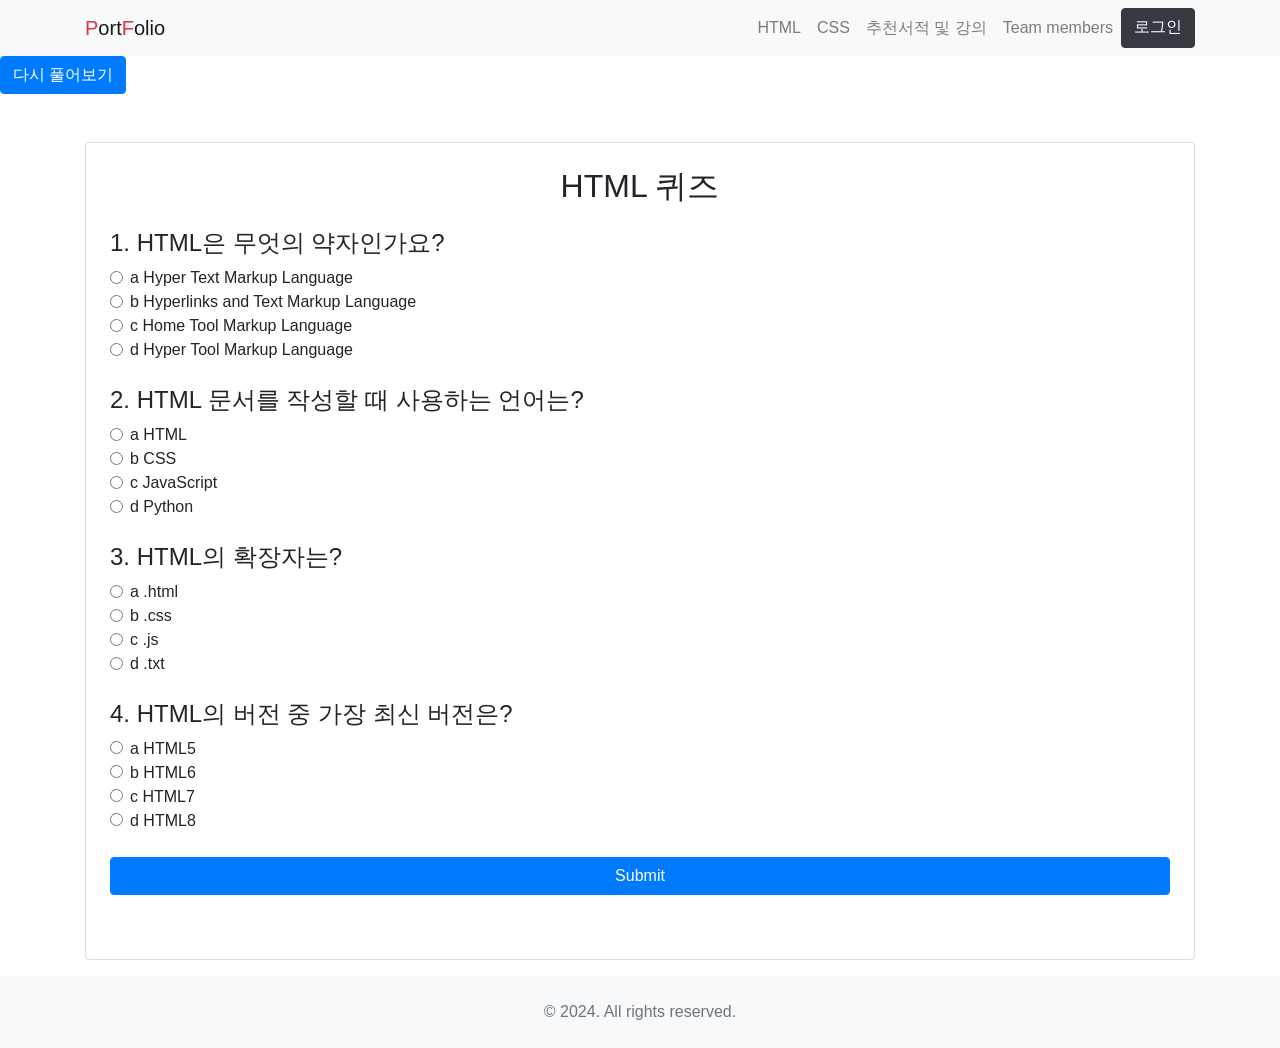
<file: 3.html>
<!DOCTYPE html>
<html lang="en">
  <head>
    <meta charset="UTF-8" />
    <meta name="viewport" content="width=device-width, initial-scale=1.0" />
    <title>CSS 기술 설명 페이지</title>
    <link rel="stylesheet" type="text/css" href="./html2,3.css"/>
    
    <link
      href="https://stackpath.bootstrapcdn.com/bootstrap/4.5.2/css/bootstrap.min.css"
      rel="stylesheet"
    />
    
  </head>
  </head>
  <body>

    <nav class="navbar navbar-expand-lg navbar-light bg-light">
      <div class="container">
        <a class="navbar-brand" href="index.html"
          ><span class="text-danger">P</span>ort<span class="text-danger"
            >F</span
          >olio</a
        >
        <button
          class="navbar-toggler"
          type="button"
          data-toggle="collapse"
          data-target="#navbarNav"
          aria-controls="navbarNav"
          aria-expanded="false"
          aria-label="Toggle navigation"
        >
          <span class="navbar-toggler-icon"></span>
        </button>
        <div class="collapse navbar-collapse" id="navbarNav">
          <ul class="navbar-nav ml-auto">
            <li class="nav-item">
              <a class="nav-link" href="html.html">HTML</a>
            </li>
            <li class="nav-item">
              <a class="nav-link" href="css.html">CSS</a>
            </li>
            <li class="nav-item">
              <a class="nav-link" href="about.html">추천서적 및 강의</a>
            </li>
            <li class="nav-item">
              <a class="nav-link" href="secon.html">Team members</a>
            </li>
            <a class="btn btn-dark" href="login.html" role="button">로그인</a>
          </ul>
        </div>
      </div>
    </nav>

    <section>
      <button class="btn btn-primary" onclick="showHide()">다시 풀어보기</button>
     <div class="html" id="show-hide">
        <p><section id="new2"> 
          <form id="quizForm">
            <script> // 자바시작
              const element = document.getElementById("show-hide");
              function resetQuiz() {
    var answers = document.querySelectorAll('input[type="radio"]');
    for (var i = 0; i < answers.length; i++) {
        answers[i].checked = false; // 모든 선택해제하게함
    }
    document.getElementById('result').innerHTML = "다시풀어보기"; // 결과  지움
}

function showHide() {
    var element = document.getElementById("show-hide");
    if (element.style.display === "block") {
        ; // 보이는 상태로바꿔줌
        resetQuiz(); // 퀴즈를 리셋
    } else {
        element.style.display = "block"; // 숨겨진 상태에서 보이게
    }
}

function calculateScore() {
    var score = 0;
    var answers = document.querySelectorAll('input[type="radio"]:checked');
    for (var i = 0; i < answers.length; i++) {
        score += parseInt(answers[i].value);
    }
    document.getElementById('result').innerHTML = "당신의 점수는 " + score * 25 + "점입니다.<br>";
    document.getElementById('result').innerHTML += "정답과 함께 결과를 확인하세요!<br>";
    document.getElementById('result').innerHTML += "<b>1. HTML은 무엇의 약자인가요?</b> 정답: a) <br>";
    document.getElementById('result').innerHTML += "<b>2. HTML 문서를 작성할 때 사용하는 언어는?</b> 정답: a)<br>";
    document.getElementById('result').innerHTML += "<b>3. HTML의 확장자는?</b> 정답: a)<br>";
    document.getElementById('result').innerHTML += "<b>4. HTML의 버전 중 가장 최신 버전은?</b> 정답: d)<br>";
}            //자바 끝부분 
            </script> 
           <div class="container mt-5">
            <div class="card p-4">
                <h2 class="text-center mb-4">HTML 퀴즈</h2>
                <form id="quizForm">
                    <!-- 1번 문제 -->
                    <div class="mb-4">
                        <h4>1. HTML은 무엇의 약자인가요?</h4>
                        <div class="form-check">
                            <input class="form-check-input" type="radio" name="q1" id="q1_1" value="1">
                            <label class="form-check-label" for="q1_1">a Hyper Text Markup Language</label>
                        </div>
                        <div class="form-check">
                            <input class="form-check-input" type="radio" name="q1" id="q1_2" value="0">
                            <label class="form-check-label" for="q1_2">b Hyperlinks and Text Markup Language</label>
                        </div>
                        <div class="form-check">
                            <input class="form-check-input" type="radio" name="q1" id="q1_3" value="0">
                            <label class="form-check-label" for="q1_3">c Home Tool Markup Language</label>
                        </div>
                        <div class="form-check">
                            <input class="form-check-input" type="radio" name="q1" id="q1_4" value="0">
                            <label class="form-check-label" for="q1_4">d Hyper Tool Markup Language</label>
                        </div>
                    </div>
                    <!-- 2번 문제 -->
                    <div class="mb-4">
                        <h4>2. HTML 문서를 작성할 때 사용하는 언어는?</h4>
                        <div class="form-check">
                            <input class="form-check-input" type="radio" name="q2" id="q2_1" value="1">
                            <label class="form-check-label" for="q2_1">a HTML</label>
                        </div>
                        <div class="form-check">
                            <input class="form-check-input" type="radio" name="q2" id="q2_2" value="0">
                            <label class="form-check-label" for="q2_2">b CSS</label>
                        </div>
                        <div class="form-check">
                            <input class="form-check-input" type="radio" name="q2" id="q2_3" value="0">
                            <label class="form-check-label" for="q2_3">c JavaScript</label>
                        </div>
                        <div class="form-check">
                            <input class="form-check-input" type="radio" name="q2" id="q2_4" value="0">
                            <label class="form-check-label" for="q2_4">d Python</label>
                        </div>
                    </div>
                    <!-- 3번 문제 -->
                    <div class="mb-4">
                        <h4>3. HTML의 확장자는?</h4>
                        <div class="form-check">
                            <input class="form-check-input" type="radio" name="q3" id="q3_1" value="1">
                            <label class="form-check-label" for="q3_1">a .html</label>
                        </div>
                        <div class="form-check">
                            <input class="form-check-input" type="radio" name="q3" id="q3_2" value="0">
                            <label class="form-check-label" for="q3_2">b .css</label>
                        </div>
                        <div class="form-check">
                            <input class="form-check-input" type="radio" name="q3" id="q3_3" value="0">
                            <label class="form-check-label" for="q3_3">c .js</label>
                        </div>
                        <div class="form-check">
                            <input class="form-check-input" type="radio" name="q3" id="q3_4" value="0">
                            <label class="form-check-label" for="q3_4">d .txt</label>
                        </div>
                    </div>
                    <!-- 4번 문제 -->
                    <div class="mb-4">
                        <h4>4. HTML의 버전 중 가장 최신 버전은?</h4>
                        <div class="form-check">
                            <input class="form-check-input" type="radio" name="q4" id="q4_1" value="0">
                            <label class="form-check-label" for="q4_1">a HTML5</label>
                        </div>
                        <div class="form-check">
                            <input class="form-check-input" type="radio" name="q4" id="q4_2" value="0">
                            <label class="form-check-label" for="q4_2">b HTML6</label>
                        </div>
                        <div class="form-check">
                            <input class="form-check-input" type="radio" name="q4" id="q4_3" value="0">
                            <label class="form-check-label" for="q4_3">c HTML7</label>
                        </div>
                        <div class="form-check">
                            <input class="form-check-input" type="radio" name="q4" id="q4_4" value="1">
                            <label class="form-check-label" for="q4_4">d HTML8</label>
                        </div>
                    </div>
                    <button type="button" class="btn btn-primary" onclick="calculateScore()">Submit</button> 
                </form>
                <p id="result" class="mt-4"></p> 
            </div>
             
          </form>
       
        <p id="result"></p>  <!-- 자바 -->
        <script>  
            function calculateScore() {    
                var score = 0;
                var answers = document.querySelectorAll('input[type="radio"]:checked');
                for (var i = 0; i < answers.length; i++) {
                    score += parseInt(answers[i].value);
                }
                document.getElementById('result').innerHTML = "당신의점수는 " + score * 25 + "점입니다.<br>";
                document.getElementById('result').innerHTML += "정답과 함께 결과를 확인하세요!<br>";
                document.getElementById('result').innerHTML += "<b>1. HTML은 무엇의 약자인가요?</b> 정답: a) <br>";
                document.getElementById('result').innerHTML += "<b>2. HTML 문서를 작성할 때 사용하는 언어는?</b> 정답: a) <br>";
                document.getElementById('result').innerHTML += "<b>3. HTML의 확장자는?</b> 정답: a) .<br>";
                document.getElementById('result').innerHTML += "<b>4. HTML의 버전 중 가장 최신 버전은?</b> 정답: d) <br>";
            }
        </script>
         <!-- 자바코드 -->
    
      </p>
    </div>
      </section>
      
    </section>
    <footer class="bg-light p-4 text-center">
      <div class="container">
        <span class="text-muted">&copy; 2024. All rights reserved.</span>
      </div>
    </footer>
  <script src="https://code.jquery.com/jquery-3.5.1.slim.min.js"></script>
    <script src="https://cdn.jsdelivr.net/npm/popper.js@1.16.0/dist/umd/popper.min.js"></script>
    <script src="https://stackpath.bootstrapcdn.com/bootstrap/4.5.2/js/bootstrap.min.js"></script>
  </body>
  
  </html>

    
  </html>
</file>
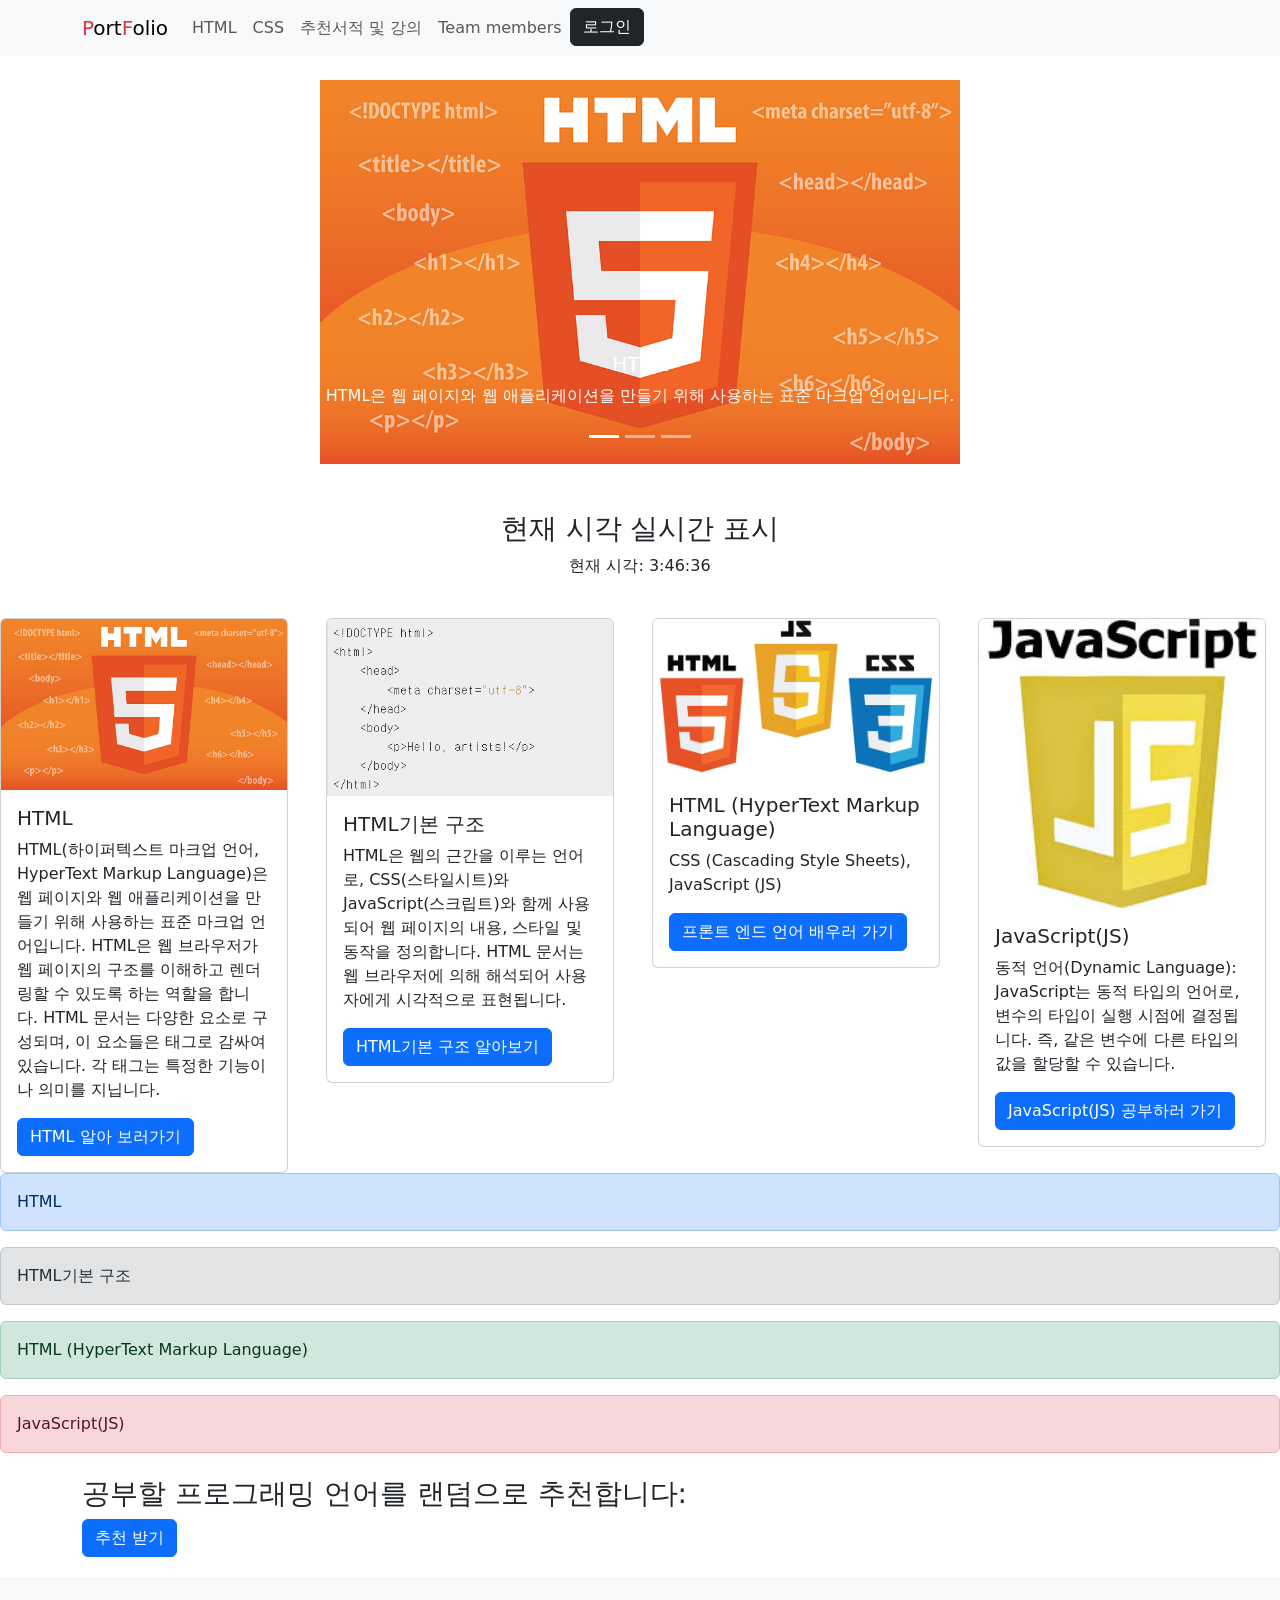
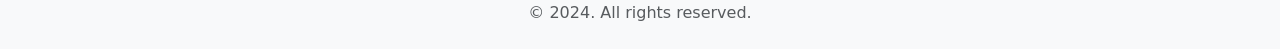
<file: html.html>
<!DOCTYPE html>
<html lang="en">
  <head>
    <meta charset="UTF-8" />
    <meta name="viewport" content="width=device-width, initial-scale=1.0" />
    <title>Document</title>
    <link
      href="https://cdn.jsdelivr.net/npm/bootstrap@5.3.3/dist/css/bootstrap.min.css"
      rel="stylesheet"
      integrity="sha384-QWTKZyjpPEjISv5WaRU9OFeRpok6YctnYmDr5pNlyT2bRjXh0JMhjY6hW+ALEwIH"
      crossorigin="anonymous"
    />
    <style>
      .carousel-item img {
        width: 50%;
        margin: 0 auto;
      }
    </style>
  </head>
  <body>
    <script
      src="https://cdn.jsdelivr.net/npm/bootstrap@5.3.3/dist/js/bootstrap.bundle.min.js"
      integrity="sha384-YvpcrYf0tY3lHB60NNkmXc5s9fDVZLESaAA55NDzOxhy9GkcIdslK1eN7N6jIeHz"
      crossorigin="anonymous"
    ></script>

    <!DOCTYPE html>
    <html lang="en">
      <head>
        <meta charset="UTF-8" />
        <meta name="viewport" content="width=device-width, initial-scale=1.0" />
        <title>Portfolio</title>
        <link
          href="https://cdn.jsdelivr.net/npm/bootstrap@5.3.3/dist/css/bootstrap.min.css"
          rel="stylesheet"
        />
      </head>
      <body>
        <nav class="navbar navbar-expand-lg navbar-light bg-light">
          <div class="container">
            <a class="navbar-brand" href="index.html">
              <span class="text-danger">P</span>ort<span class="text-danger"
                >F</span
              >olio
            </a>
            <button
              class="navbar-toggler"
              type="button"
              data-toggle="collapse"
              data-target="#navbarNav"
              aria-controls="navbarNav"
              aria-expanded="false"
              aria-label="Toggle navigation"
            >
              <span class="navbar-toggler-icon"></span>
            </button>
            <div class="collapse navbar-collapse" id="navbarNav">
              <ul class="navbar-nav ml-auto">
                <li class="nav-item">
                  <a class="nav-link" href="html.html">HTML</a>
                </li>
                <li class="nav-item">
                  <a class="nav-link" href="css.html">CSS</a>
                </li>
                <li class="nav-item">
                  <a class="nav-link" href="about.html">추천서적 및 강의</a>
                </li>
                <li class="nav-item">
                  <a class="nav-link" href="secon.html">Team members</a>
                </li>
                <li class="nav-item">
                  <a class="btn btn-dark" href="login.html" role="button"
                    >로그인</a
                  >
                </li>
              </ul>
            </div>
          </div>
        </nav>

        <script src="https://cdn.jsdelivr.net/npm/@popperjs/core@2.11.6/dist/umd/popper.min.js"></script>
        <script src="https://cdn.jsdelivr.net/npm/bootstrap@5.3.3/dist/js/bootstrap.bundle.min.js"></script>
      </body>
    </html>

    <br />

    <div
      id="carouselExampleCaptions"
      class="carousel slide"
      data-bs-ride="carousel"
    >
      <div class="carousel-indicators">
        <button
          type="button"
          data-bs-target="#carouselExampleCaptions"
          data-bs-slide-to="0"
          class="active"
          aria-current="true"
          aria-label="Slide 1"
        ></button>
        <button
          type="button"
          data-bs-target="#carouselExampleCaptions"
          data-bs-slide-to="1"
          aria-label="Slide 2"
        ></button>
        <button
          type="button"
          data-bs-target="#carouselExampleCaptions"
          data-bs-slide-to="2"
          aria-label="Slide 3"
        ></button>
      </div>
      <div class="carousel-inner">
        <div class="carousel-item active">
          <img
            src="img/last projext image 23.jpg"
            class="d-block w-50 mx-auto"
            alt="HTML"
          />
          <div class="carousel-caption d-none d-md-block">
            <h5>HTML</h5>
            <p>
              HTML은 웹 페이지와 웹 애플리케이션을 만들기 위해 사용하는 표준
              마크업 언어입니다.
            </p>
          </div>
        </div>
        <div class="carousel-item">
          <img
            src="img/last projext image 24.jpg"
            class="d-block w-50 mx-auto"
            alt="HTML 의 기본 구조"
          />
          <div class="carousel-caption d-none d-md-block">
            <h5>HTML 의 기본 구조</h5>
            <p>HTML의 기본 구조는 다음과 같습니다:</p>
          </div>
        </div>
        <div class="carousel-item">
          <img
            src="img/last projext image 25.jpg"
            class="d-block w-50 mx-auto"
            alt="Image 3"
          />
          <div class="carousel-caption d-none d-md-block">
            <h5></h5>
            <p></p>
          </div>
        </div>
      </div>
      <button
        class="carousel-control-prev"
        type="button"
        data-bs-target="#carouselExampleCaptions"
        data-bs-slide="prev"
      >
        <span class="carousel-control-prev-icon" aria-hidden="true"></span>
        <span class="visually-hidden">Previous</span>
      </button>
      <button
        class="carousel-control-next"
        type="button"
        data-bs-target="#carouselExampleCaptions"
        data-bs-slide="next"
      >
        <span class="carousel-control-next-icon" aria-hidden="true"></span>
        <span class="visually-hidden">Next</span>
      </button>
    </div>

    <script>
      var myCarousel = new bootstrap.Carousel(
        document.getElementById('carouselExampleCaptions'),
        {
          interval: 5000,
          wrap: true,
        }
      )
    </script>
    <script>
      var myCarousel = new bootstrap.Carousel(
        document.getElementById('carouselExampleCaptions'),
        {
          interval: 5000,
          wrap: true,
        }
      )
    </script>

    <br />

    <div class="container mt-4 text-center">
      <h3>현재 시각 실시간 표시</h3>
      <p id="current-time"></p>
    </div>

    <script>
      function updateTime() {
        var now = new Date()
        var hours = now.getHours()
        var minutes = now.getMinutes()
        var seconds = now.getSeconds()
        var timeString = `${hours}:${minutes}:${seconds}`
        document.getElementById('current-time').textContent =
          '현재 시각: ' + timeString
      }

      updateTime()
      setInterval(updateTime, 1000)
    </script>

    <br />

    <div class="row">
      <div class="col">
        <div class="card" style="width: 18rem">
          <img
            src="img/last projext image 23.jpg"
            class="card-img-top"
            alt="..."
          />
          <div class="card-body">
            <h5 class="card-title">HTML</h5>
            <p class="card-text">
              HTML(하이퍼텍스트 마크업 언어, HyperText Markup Language)은 웹
              페이지와 웹 애플리케이션을 만들기 위해 사용하는 표준 마크업
              언어입니다. HTML은 웹 브라우저가 웹 페이지의 구조를 이해하고
              렌더링할 수 있도록 하는 역할을 합니다. HTML 문서는 다양한 요소로
              구성되며, 이 요소들은 태그로 감싸여 있습니다. 각 태그는 특정한
              기능이나 의미를 지닙니다.
            </p>
            <a href="https://ko.wikipedia.org/wiki/HTML" class="btn btn-primary"
              >HTML 알아 보러가기</a
            >
          </div>
        </div>
      </div>
      <div class="col">
        <div class="card" style="width: 18rem">
          <img
            src="img/last projext image 24.jpg"
            class="card-img-top"
            alt="..."
          />
          <div class="card-body">
            <h5 class="card-title">HTML기본 구조</h5>
            <p class="card-text">
              HTML은 웹의 근간을 이루는 언어로, CSS(스타일시트)와
              JavaScript(스크립트)와 함께 사용되어 웹 페이지의 내용, 스타일 및
              동작을 정의합니다. HTML 문서는 웹 브라우저에 의해 해석되어
              사용자에게 시각적으로 표현됩니다.
            </p>
            <a
              href="https://terms.naver.com/entry.naver?docId=2271983&cid=51207&categoryId=51207"
              class="btn btn-primary"
              >HTML기본 구조 알아보기</a
            >
          </div>
        </div>
      </div>
      <div class="col">
        <div class="card" style="width: 18rem">
          <img
            src="img/last projext image 25.jpg"
            class="card-img-top"
            alt="..."
          />
          <div class="card-body">
            <h5 class="card-title">HTML (HyperText Markup Language)</h5>
            <p class="card-text">
              CSS (Cascading Style Sheets), JavaScript (JS)
            </p>
            <a
              href="https://www.youtube.com/watch?v=eQrRbzizT6o"
              class="btn btn-primary"
              >프론트 엔드 언어 배우러 가기</a
            >
          </div>
        </div>
      </div>
      <div class="col">
        <div class="card" style="width: 18rem">
          <img
            src="img/last projext image 26.jpg"
            class="card-img-top"
            alt="..."
          />
          <div class="card-body">
            <h5 class="card-title">JavaScript(JS)</h5>
            <p class="card-text">
              동적 언어(Dynamic Language): JavaScript는 동적 타입의 언어로,
              변수의 타입이 실행 시점에 결정됩니다. 즉, 같은 변수에 다른 타입의
              값을 할당할 수 있습니다.
            </p>
            <a
              href="https://terms.naver.com/entry.naver?docId=3580851&cid=59088&categoryId=59096"
              class="btn btn-primary"
              >JavaScript(JS) 공부하러 가기</a
            >
          </div>
        </div>
      </div>
    </div>

    <div class="alert alert-primary" role="alert">HTML</div>
    <div class="alert alert-secondary" role="alert">HTML기본 구조</div>
    <div class="alert alert-success" role="alert">
      HTML (HyperText Markup Language)
    </div>
    <div class="alert alert-danger" role="alert">JavaScript(JS)</div>

    <div class="container mt-4">
      <h3>공부할 프로그래밍 언어를 랜덤으로 추천합니다:</h3>
      <button id="recommendButton" class="btn btn-primary">추천 받기</button>
      <div
        id="recommendation"
        class="mt-3 alert alert-info"
        role="alert"
        style="display: none"
      ></div>
    </div>

    <script>
      document
        .getElementById('recommendButton')
        .addEventListener('click', function () {
          var languages = [
            'Python',
            'Java',
            'C++',
            'Ruby',
            'Swift',
            'Go',
            'PHP',
            'Kotlin',
            'Rust',
            'TypeScript',
          ]
          var randomIndex = Math.floor(Math.random() * languages.length)
          var selectedLanguage = languages[randomIndex]
          var recommendationDiv = document.getElementById('recommendation')
          recommendationDiv.textContent = '추천된 언어: ' + selectedLanguage
          recommendationDiv.style.display = 'block'
        })
    </script>
  </body>
  <footer class="bg-light p-4 text-center" style="margin-top: 20px">
    <div class="container">
      <span class="text-muted">&copy; 2024. All rights reserved.</span>
    </div>
  </footer>
</html>
</file>
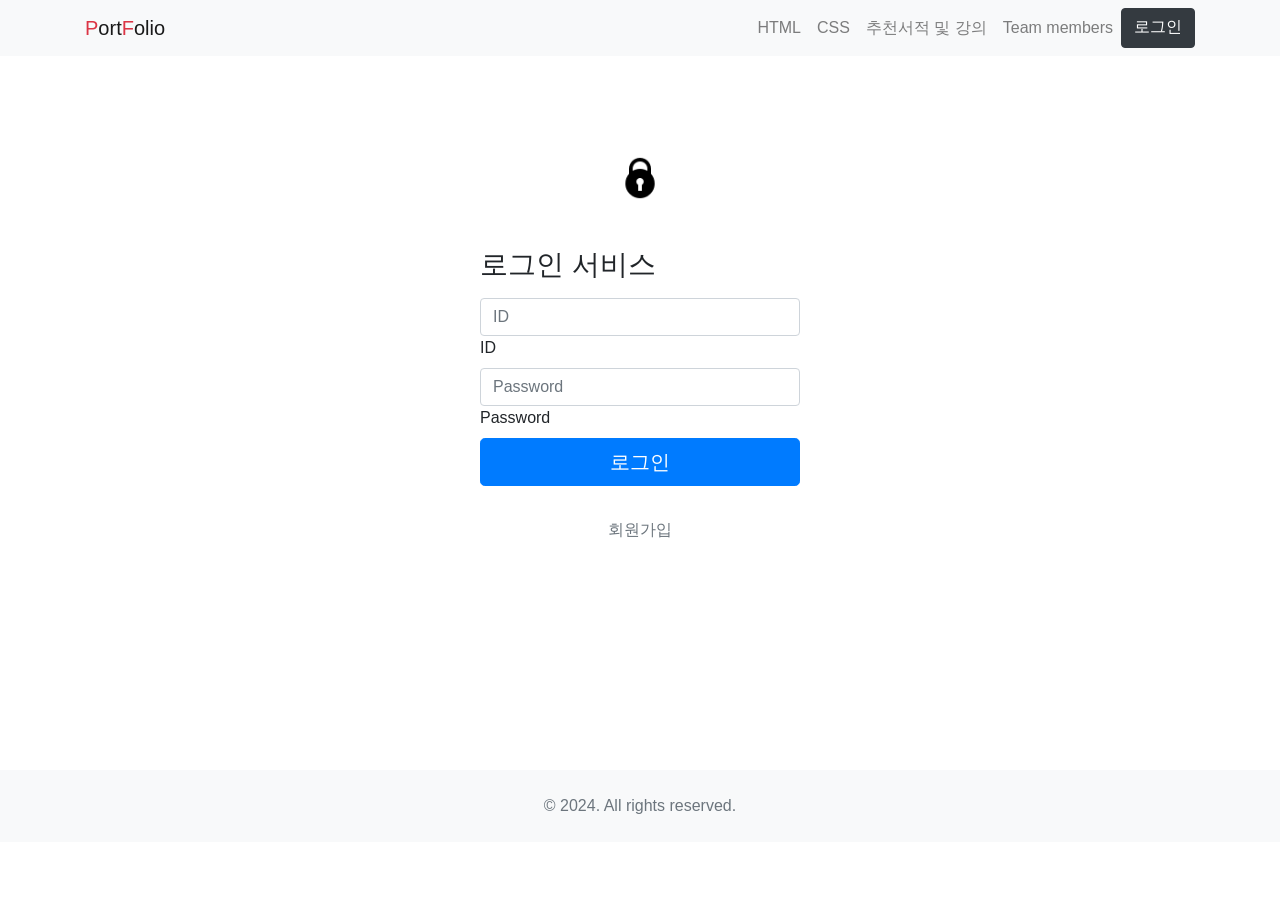
<file: login.html>
<!DOCTYPE html>
<html lang="en">
  <head>
    <meta charset="UTF-8" />
    <meta name="viewport" content="width=device-width, initial-scale=1.0" />
    <title>teamProject | css</title>
    <link
      href="https://stackpath.bootstrapcdn.com/bootstrap/4.5.2/css/bootstrap.min.css"
      rel="stylesheet"
    />
    <style>
      .center-link {
        display: flex;
        justify-content: center;
      }
    </style>
  </head>

  <body>
    <nav class="navbar navbar-expand-lg navbar-light bg-light">
      <div class="container">
        <a class="navbar-brand" href="index.html"
          ><span class="text-danger">P</span>ort<span class="text-danger"
            >F</span
          >olio</a
        >
        <button
          class="navbar-toggler"
          type="button"
          data-toggle="collapse"
          data-target="#navbarNav"
          aria-controls="navbarNav"
          aria-expanded="false"
          aria-label="Toggle navigation"
        >
          <span class="navbar-toggler-icon"></span>
        </button>
        <div class="collapse navbar-collapse" id="navbarNav">
          <ul class="navbar-nav ml-auto">
            <li class="nav-item">
              <a class="nav-link" href="html.html">HTML</a>
            </li>
            <li class="nav-item">
              <a class="nav-link" href="css.html">CSS</a>
            </li>
            <li class="nav-item">
              <a class="nav-link" href="about.html">추천서적 및 강의</a>
            </li>
            <li class="nav-item">
              <a class="nav-link" href="secon.html">Team members</a>
            </li>
            <a class="btn btn-dark" href="login.html" role="button">로그인</a>
          </ul>
        </div>
      </div>
    </nav>

    <main class="form-signin w-25 m-auto mt-4">
      <form>
        <div style="padding: 50px"></div>
        <div class="text-center mb-4">
          <img class="mb-4" src="img/lockic.png" width="44" height="44" />
        </div>
        <h1 class="h3 mb-3 fw-normal">로그인 서비스</h1>

        <div class="form-floating">
          <input
            type="ID"
            class="form-control"
            id="floatingInput"
            placeholder="ID"
          />
          <label for="floatingInput">ID</label>
        </div>
        <div class="form-floating">
          <input
            type="password"
            class="form-control"
            id="floatingPassword"
            placeholder="Password"
          />
          <label for="floatingPassword">Password</label>
        </div>
        <button class="w-100 btn btn-lg btn-primary" type="submit">
          로그인
        </button>
        <div class="center-link mt-4">
          <a href="signup.html" class="nav-link px-2 text-muted">회원가입</a>
        </div>
      </form>
    </main>

    <div style="padding: 100px"></div>

    <footer class="bg-light p-4 text-center" style="margin-top: 20px">
      <div class="container">
        <span class="text-muted">&copy; 2024. All rights reserved.</span>
      </div>
    </footer>

    <script src="https://code.jquery.com/jquery-3.5.1.slim.min.js"></script>
    <script src="https://cdn.jsdelivr.net/npm/popper.js@1.16.0/dist/umd/popper.min.js"></script>
    <script src="https://stackpath.bootstrapcdn.com/bootstrap/4.5.2/js/bootstrap.min.js"></script>
  </body>
</html>
</file>
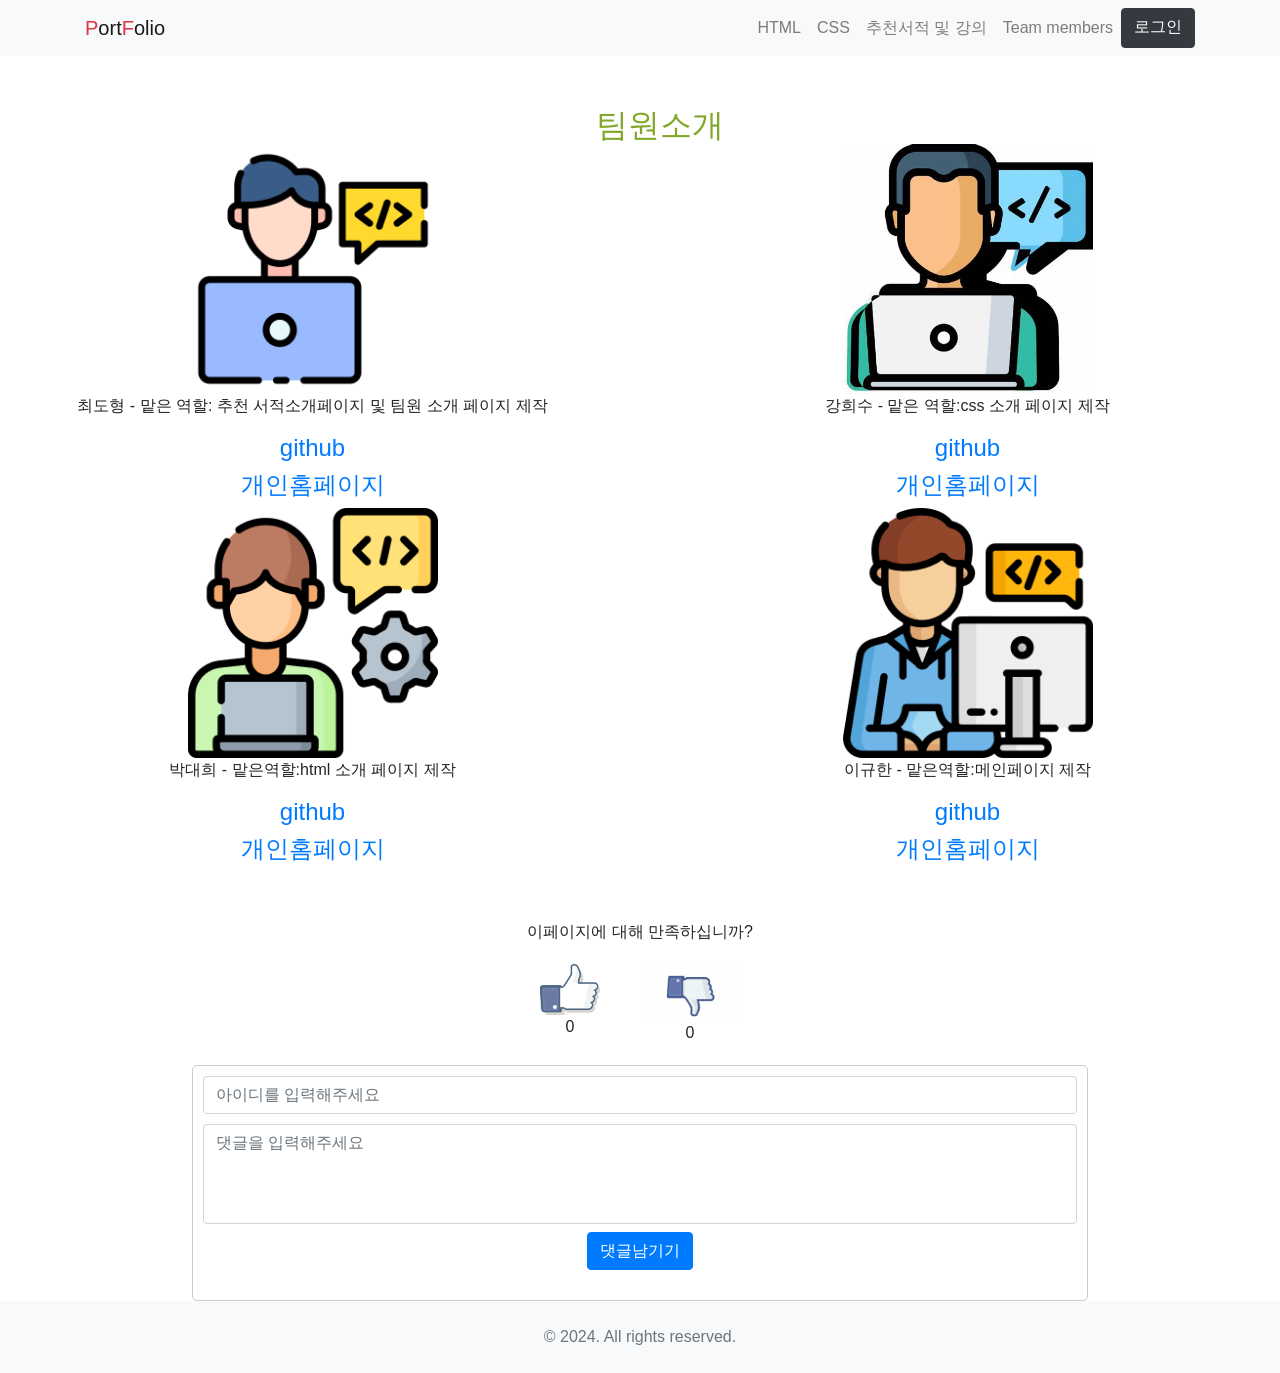
<file: secon.html>
<!DOCTYPE html>
<html lang="en">
  <head>
    <meta charset="UTF-8" />
    <meta name="viewport" content="width=device-width, initial-scale=1.0" />
    <title>CSS 기술 설명 페이지</title>
    <link rel="stylesheet" type="text/css" href="./html2,3.css" />
    <link
      href="https://stackpath.bootstrapcdn.com/bootstrap/4.5.2/css/bootstrap.min.css"
      rel="stylesheet"
    />
    <style>
      /* 댓글다는곳스타일 */
      #comment_box {
        margin-top: 20px;
        padding: 10px;
        border: 1px solid #ccc;
        border-radius: 5px;
        width: 70%;
        margin-left: auto;
        margin-right: auto;
      }
      #comment_box textarea {
        width: 100%;
        height: 100px;
        margin-top: 10px;
        resize: none;
      }

      #comment_list {
        margin-top: 20px;
        width: 70%;
        margin-left: auto;
        margin-right: auto;
      }
      .comment_item {
        border-bottom: 1px solid #fa0c0c;
        padding: 10px 0;
      }
      .comment_item button {
        margin-left: 10px;
      }
      .comment_details {
        display: flex;
        align-items: center;
      }
      .comment_id {
        margin-right: 10px;
        font-weight: bold;
      }

      /* 이미지 스타일 */
      #reaction_section {
        display: flex;
        justify-content: center; /* 가운데 정렬 */
        width: 70%;
        margin: 20px auto;
      }

      .reaction_image {
        width: 100px;
        transition: transform 0.2s;
        cursor: pointer;
        margin: 0 20px; /* 이미지 사이의 간격 조정 */
      }

      .reaction_image:hover {
        transform: scale(1.1);
      }

      .reaction_count {
        text-align: center;
      }
      #like_image {
        width: 60px; /* 좋아요크기조정 */
        transition: transform 0.2s;
        cursor: pointer;
      }
    </style>
  </head>
  <body>
    <!-- 네비게이션바 -->
    <nav class="navbar navbar-expand-lg navbar-light bg-light">
      <div class="container">
        <a class="navbar-brand" href="index.html"
          ><span class="text-danger">P</span>ort<span class="text-danger"
            >F</span
          >olio</a
        >
        <button
          class="navbar-toggler"
          type="button"
          data-toggle="collapse"
          data-target="#navbarNav"
          aria-controls="navbarNav"
          aria-expanded="false"
          aria-label="Toggle navigation"
        >
          <span class="navbar-toggler-icon"></span>
        </button>
        <div class="collapse navbar-collapse" id="navbarNav">
          <ul class="navbar-nav ml-auto">
            <li class="nav-item">
              <a class="nav-link" href="html.html">HTML</a>
            </li>
            <li class="nav-item">
              <a class="nav-link" href="css.html">CSS</a>
            </li>
            <li class="nav-item">
              <a class="nav-link" href="about.html">추천서적 및 강의</a>
            </li>
            <li class="nav-item">
              <a class="nav-link" href="secon.html">Team members</a>
            </li>
            <a class="btn btn-dark" href="login.html" role="button">로그인</a>
          </ul>
        </div>
      </div>
    </nav>

    <main class="contents">
      <section id="new1" class="text-center mb-5">
        <h2>팀원소개</h2>
        <div class="row">
          <div class="col-md-6">
            <a>
              <img src="img/human1.jpg" class="img-fluid" />
              <p class="text-center">
                최도형 - 맡은 역할: 추천 서적소개페이지 및 팀원 소개 페이지 제작
              </p>

              <h4>
                <a href="https://github.com/begin306" target="_blank">github</a>
              </h4>
              <h4>
                <a href="https://my-blog-nmyw.vercel.app/" target="_blank"
                  >개인홈페이지</a
                >
              </h4>
            </a>
          </div>
          <div class="col-md-6">
            <a>
              <img src="img/human2.jpg" class="img-fluid" />
              <p class="text-center">강희수 - 맡은 역할:css 소개 페이지 제작</p>
              <h4>
                <a href="https://github.com/persipica" target="_blank"
                  >github</a
                >
              </h4>
              <h4>
                <a href="https://finalportfollio.vercel.app/" target="_blank"
                  >개인홈페이지</a
                >
              </h4>
            </a>
          </div>
          <div class="col-md-6">
            <a>
              <img src="img/human3.jpg" class="img-fluid" />
              <p class="text-center">박대희 - 맡은역할:html 소개 페이지 제작</p>
            </a>
            <h4>
              <a href="https://github.com/parkdaihee" target="_blank">github</a>
            </h4>
            <h4>
              <a href="https://last-projext.vercel.app/" target="_blank"
                >개인홈페이지</a
              >
            </h4>
          </div>
          <div class="col-md-6">
            <a>
              <img src="img/human4.jpg" class="img-fluid" />
              <p class="text-center">이규한 - 맡은역할:메인페이지 제작</p>
              <h4>
                <a href="https://github.com/leegyuhan99" target="_blank"
                  >github</a
                >
              </h4>
              <h4>
                <a
                  href="https://portfolio2-kappa-nine.vercel.app/"
                  target="_blank"
                  >개인홈페이지</a
                >
              </h4>
            </a>
          </div>
        </div>
      </section>

      <!-- 댓글부분-->
      <div id="view_title_box" class="text-center">
        <span id="view_content">이페이지에 대해 만족하십니까?</span>
      </div>

      <!-- 이미지 반응 부 ㅂ분-->
      <div id="reaction_section">
        <div class="reaction_image_container">
          <img
            src="img/like.jpg"
            alt="Like"
            class="reaction_image"
            id="like_image"
          />
          <div class="reaction_count" id="like_count">0</div>
        </div>
        <div class="reaction_image_container">
          <img
            src="img/bad.jpg"
            alt="Bad"
            class="reaction_image"
            id="bad_image"
          />
          <div class="reaction_count" id="bad_count ">0</div>
        </div>
      </div>

      <div id="comment_box">
        <div class="text-center">
          <input
            type="text"
            id="comment_id"
            placeholder="아이디를 입력해주세요"
            class="form-control mb-2"
          />
          <textarea
            id="comment_text"
            placeholder="댓글을 입력해주세요"
            class="form-control mb-2"
          ></textarea>
          <button type="button" class="btn btn-primary" id="add_comment">
            댓글남기기
          </button>
        </div>

        <div id="comment_list"></div>
      </div>
    </main>

    <footer class="bg-light p-4 text-center">
      <div class="container">
        <span class="text-muted">&copy; 2024. All rights reserved.</span>
      </div>
    </footer>

    <script>
      document.addEventListener('DOMContentLoaded', function () {
        const addCommentButton = document.getElementById('add_comment');
        const commentId = document.getElementById('comment_id');
        const commentText = document.getElementById('comment_text');
        const commentList = document.getElementById('comment_list');

        addCommentButton.addEventListener('click', function () {
          const id = commentId.value.trim();
          const comment = commentText.value.trim();

          if (id && comment) {
            const commentItem = document.createElement('div');
            commentItem.classList.add('comment_item');

            commentItem.innerHTML = `
             
           <div class="comment_details"><button type="button" class="btn btn-danger btn-sm delete_comment">삭제</button> 
              <span class="comment_id">${id}</span>: <span class="comment_text">${comment}</span>
            </div>`;

            commentList.appendChild(commentItem);

            commentId.value = '';
            commentText.value = '';
          } else {
            alert('아이디와 댓글을 모두 입력해주세요.');
          }
        });

        commentList.addEventListener('click', function (event) {
          if (event.target.classList.contains('delete_comment')) {
            const commentItem = event.target.closest('.comment_item');
            commentItem.remove();
          }
        });

        const likeImage = document.getElementById('like_image');
        const badImage = document.getElementById('bad_image');
        const likeCount = document.getElementById('like_count');
        const badCount = document.getElementById('bad_count');

        let likeClicked = false;
        let badClicked = false;

        likeImage.addEventListener('click', function () {
          if (!likeClicked) {
            if (!badClicked) {
              likeCount.textContent = parseInt(likeCount.textContent) + 1;
              likeImage.classList.add('clicked');
              likeClicked = true;
            } else {
              alert('싫어요를 이미 클릭하셨습니다. 취소 후 다시 눌러주세요.');
            }
          } else {
            likeCount.textContent = parseInt(likeCount.textContent) - 1;
            likeImage.classList.remove('clicked');
            likeClicked = false;
          }
        });

        badImage.addEventListener('click', function () {
          if (!badClicked) {
            if (!likeClicked) {
              badCount.textContent = parseInt(badCount.textContent) + 1;
              badImage.classList.add('clicked');
              badClicked = true;
            } else {
              alert('좋아요를 이미 클릭하셨습니다. 취소 후 다시 눌러주세요.');
            }
          } else {
            badCount.textContent = parseInt(badCount.textContent) - 1;
            badImage.classList.remove('clicked');
            badClicked = false;
          }
        });
      });
    </script>
  </body>
</html>
</file>
<file: html2,3.css>
body {
  background-color: rgb(249, 249, 249);
  margin: 0;
  padding: 0;
  font: Arial, Helvetica, sans-serif;
}
img {
  width: 40%; /* 이미지의 가로 너비를 화면의 50%로 설정 */
  height: auto; /* 높이를 자동으로 조정하여 원래의 가로 세로 비율을 유지 */
}

.container {
  width: 80%;
  margin: auto;
  overflow: hidden;
}
ul {
  margin: 0;
  padding: 0;
}

/*Header*/
header {
  padding: 20px;
  background-color: #35424a;
  color: white;
  min-height: 10px;
  padding-top: 15px;
  border-bottom: #9bc32a 5px solid;
}

header a {
  color: white;
  text-decoration: none;
  font-size: 18px;
}

header li {
  display: inline;
  padding: 0 10px;
  float: left;
}
header #brading {
  float: left;
}
header nav {
  float: right;
}
header #branding h1 {
  margin: 0;
}
header nav {
  float: right;
  margin-top: 10px;
}
header .highlight,
header.current a {
  color: #9bc32a;
  font-weight: bold;
}
header a:hover {
  color: #aaaaaa;
  font-weight: bold;
}
header a:hover {
  color: #aaaaaa;
  font-weight: bold;
}

section#new h3 {
  margin: 20px 0 0 40px;
}
section#new h3 span {
  color: #80a727;
}
section#new .item1 {
  float: left;
  text-align: center;
  margin: 20px 0 5 180px;
}
section#new .item1 .subject {
  margin-top: 10px;
  color: #80a727;
  border-radius: 0;
}
section#new .item1 .comment {
  margin-top: 5px;
  color: #888888;
  border-radius: 0;
}
section#new .item1 .price {
  margin-top: 5px;
  font-weight: bold;
  border-radius: 0;
}
section#new .item2 {
  float: left;
  text-align: center;
  margin: 20px 0 2 150px;
}
section#new .item2 .subject {
  margin-top: 10px;
  color: #80a727;
  border-radius: 0;
}
section#new .item2 .comment {
  margin-top: 5px;
  color: #888888;
  border-radius: 0;
}
section#new .item2 .price {
  margin-top: 5px;
  font-weight: bold;
  border-radius: 0;
}
section#new1 h3 {
  margin: 500px 0 0 40px;
}
section#new1 h3 span {
  color: #80a727;
}
section#new1 h2 {
  margin: 50px 0 0 40px;
}
section#new1 h2 {
  color: #80a727;
}

section#new1 dl {
  margin: 10px 0 0 40px;
  border: 1px solid #ccc; /* 박스 테두리 추가 */
  padding: 10px; /* 박스 내부 여백 추가 */
  background-color: #f9f9f9; /* 기본 배경색 */
  transition: background-color 0.3s; /* 배경색 전환 애니메이션 */
}

section#new1 dl:hover {
  background-color: #e0e0e0; /* 마우스를 가져다 대었을 때의 배경색 */
}

section#new1 dl:active {
  background-color: #ccc; /* 클릭할 때의 배경색 */
}
section#new2 dl {
  margin: 10px 0 0 40px;
}

/* 이미지가 왼쪽에서 오른쪽으로 서서히 나타나는 애니메이션 */
@keyframes slideInLeft {
  from {
    opacity: 0;
    transform: translateX(-100%);
  }
  to {
    opacity: 1;
    transform: translateX(0);
  }
}

/* 각 이미지에 애니메이션 적용 */
.item1 {
  animation: slideInLeft 1s ease-in-out;
}
@keyframes slideInLeft {
  from {
    opacity: 0;
    transform: translateX(-100%);
  }
  to {
    opacity: 1;
    transform: translateX(0);
  }
}

/* 각 이미지에 애니메이션 적용 */
.item2 {
  animation: slideInLeft 5s ease-in-out;
}
section#button1 .nav-link {
  padding: 50px 0 0 60;
}
footer {
  clear: both;
  padding: 20px;
  color: white;
  background-color: #80a727;
  text-align: center;
}
section#view_title_box button:hover {
  background-color: #e0e0e0; /* 마우스를 가져다 대었을 때의 배경색 */
}

section#view_title_box button:active {
  background-color: #ccc; /* 클릭할 때의 배경색 */
}
#comment_box {
  margin-top: 20px;
  padding: 10px;
  border: 1px solid #ccc;
  border-radius: 5px;
  width: 70%;
  margin-left: auto;
  margin-right: auto;
}
</file>
